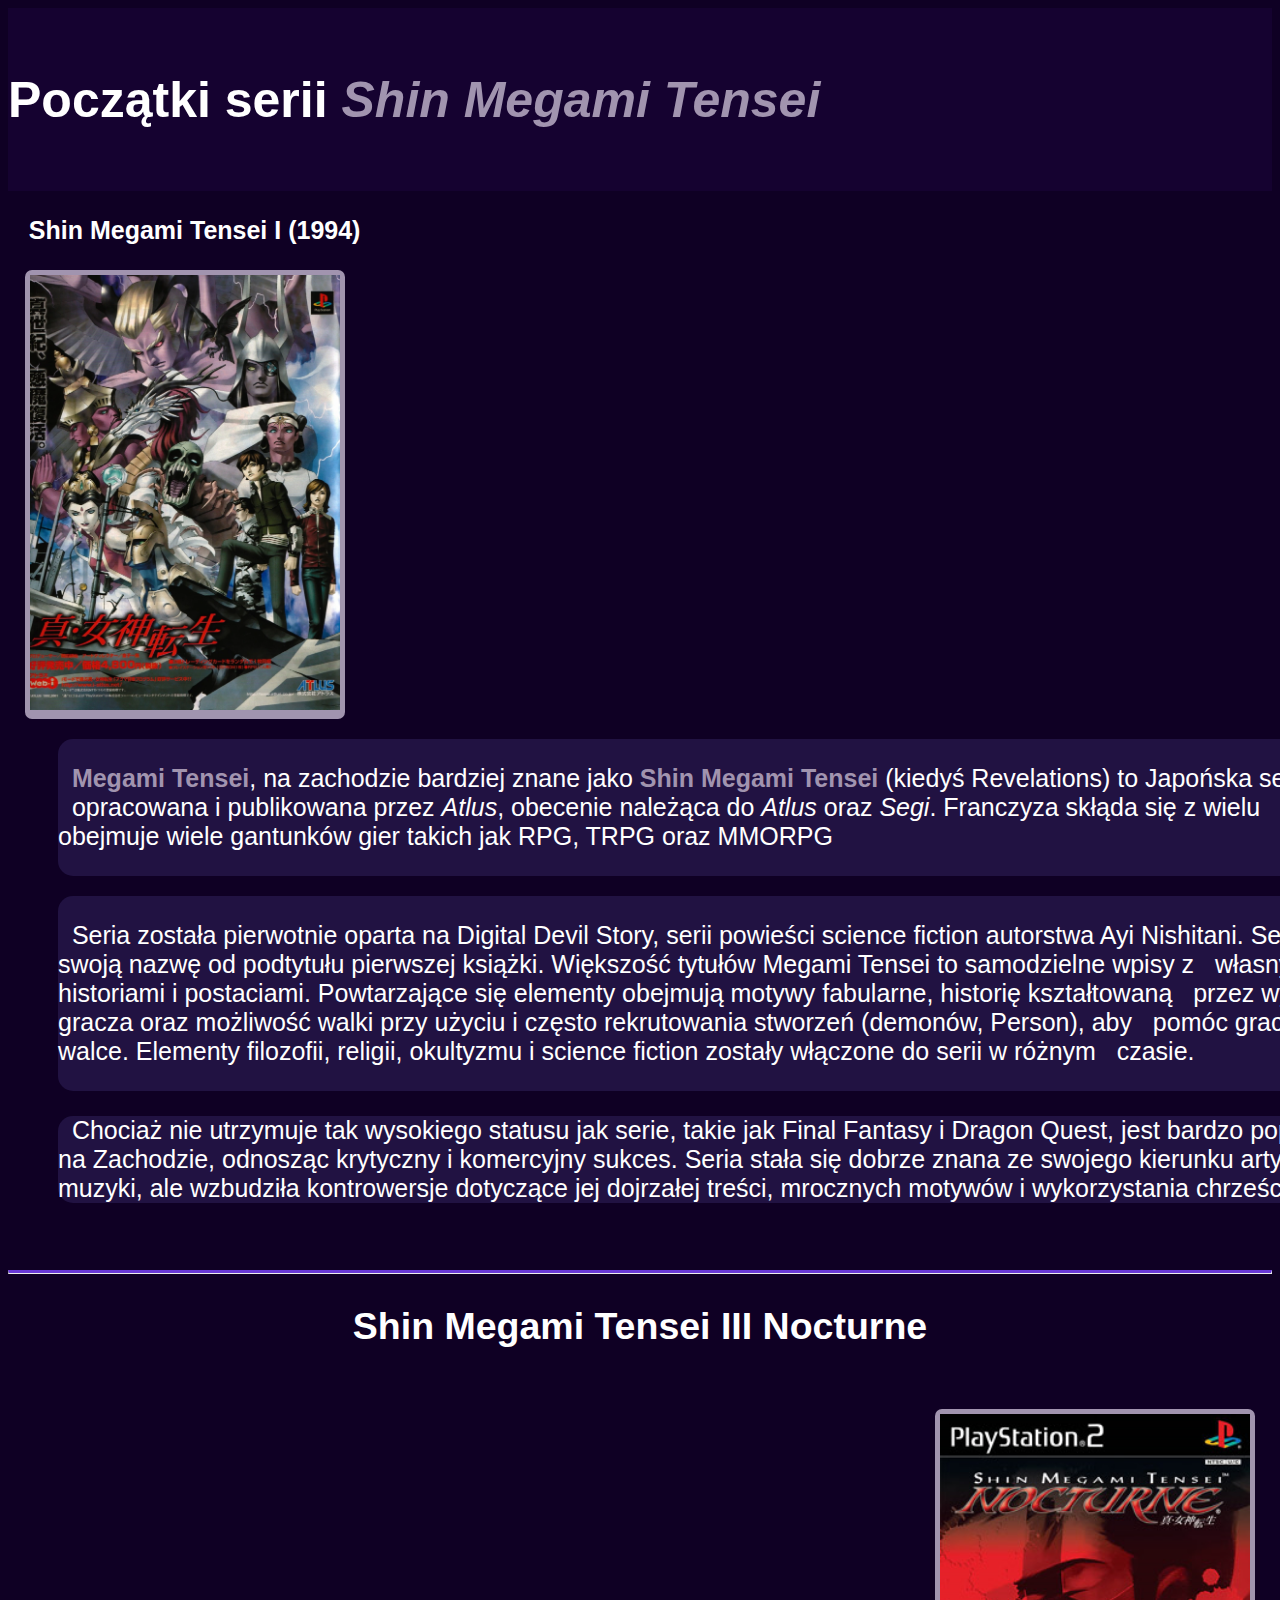
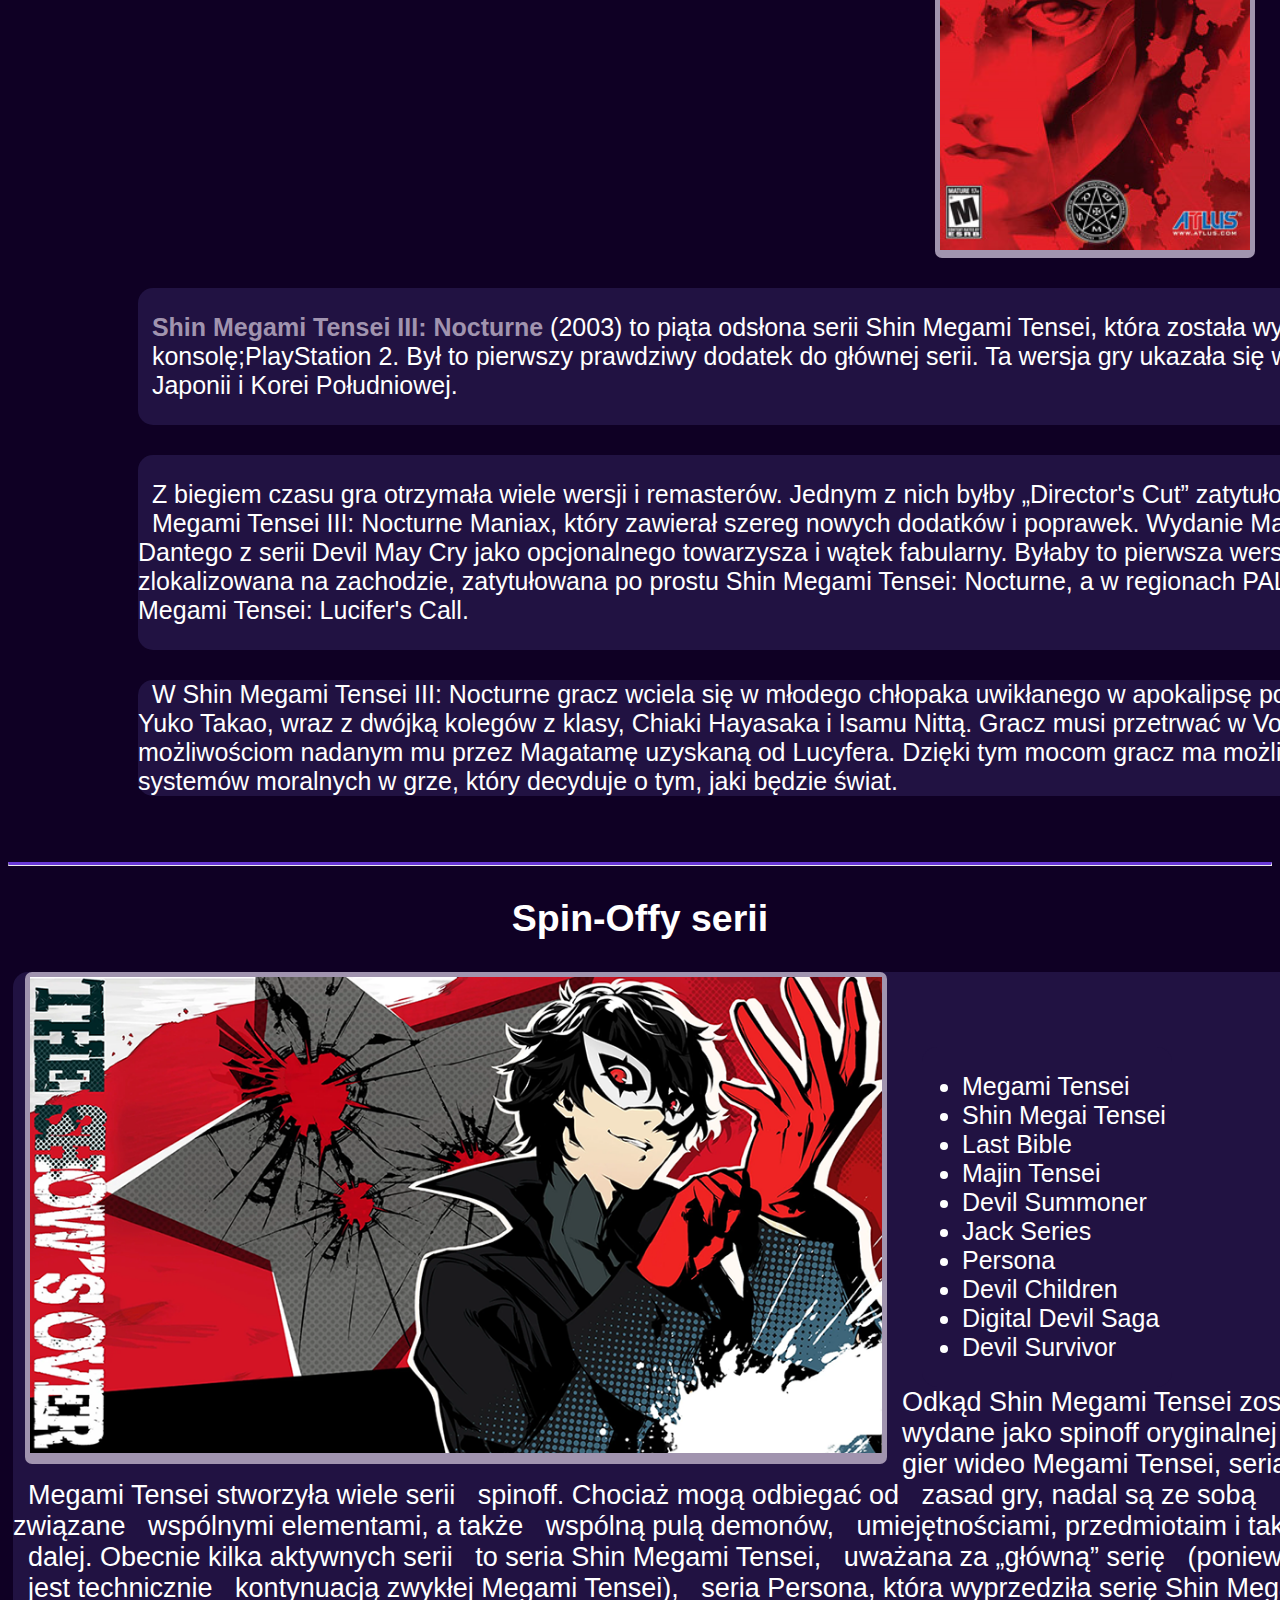
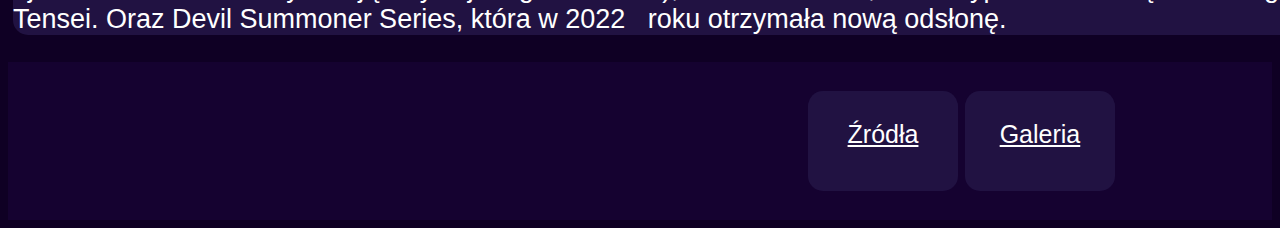
<file: index.html>
<!DOCTYPE html>
<html lang="pl">
<head>
    <meta charset="UTF-8">
    <meta http-equiv="X-UA-Compatible" content="IE=edge">
    <meta name="viewport" content="width=device-width, initial-scale=1.0">
    <title>Shin Megami Tensei</title>
    <meta name="description" content="Gry z serii Shin Megami Tensei">
    <meta name="author" content="Szymon Król">
    <link rel="stylesheet" href="style.css">
    <link rel="icon" type="image/x-icon" href="/Obrazy/smtfavicon.png">
    
</head>
<body>
   
    <header>
        <br>
        <h1>Początki serii <i class="kolnapis">Shin Megami Tensei</i></h1>
        <br>
    </header>
   
    <section>
        <div class="podpis1"><p>&nbsp;&nbsp;&nbsp;Shin Megami Tensei I (1994)</p></div>
    <div class="div1">
        <a href="#"><img src="Obrazy/smt1offposter.webp" alt="smt1" width="100%"></a>
    </div>
    <div class="div2">
     <p><b class="kolnapis">&nbsp;&nbsp;Megami Tensei</b>, na zachodzie bardziej znane jako <b class="kolnapis">Shin Megami Tensei</b> (kiedyś Revelations) to Japońska seria &nbsp;&nbsp;opracowana i publikowana przez <i>Atlus</i>, obecenie należąca do <i>Atlus</i> oraz <i>Segi</i>. Franczyza skłąda się z wielu &nbsp;&nbsp;"podserii" i obejmuje wiele gantunków gier takich jak RPG, TRPG oraz MMORPG</p>
     </div>
     <div class="div2">
        <p>&nbsp;&nbsp;Seria została pierwotnie oparta na Digital Devil Story, serii powieści science fiction autorstwa Ayi Nishitani. Seria &nbsp;&nbsp;bierze swoją nazwę od podtytułu pierwszej książki. Większość tytułów Megami Tensei to samodzielne wpisy z &nbsp;&nbsp;własnymi historiami i postaciami. Powtarzające się elementy obejmują motywy fabularne, historię kształtowaną &nbsp;&nbsp;przez wybory gracza oraz możliwość walki przy użyciu i często rekrutowania stworzeń (demonów, Person), aby &nbsp;&nbsp;pomóc graczowi w walce. Elementy filozofii, religii, okultyzmu i science fiction zostały włączone do serii w różnym &nbsp;&nbsp;czasie.</p>
        </div>
        <div class="div3">
            <p> &nbsp;&nbsp;Chociaż nie utrzymuje tak wysokiego statusu jak serie, takie jak Final Fantasy i Dragon Quest, jest bardzo popularna w Japonii i utrzymuje silny &nbsp;&nbsp;kult na Zachodzie, odnosząc krytyczny i komercyjny sukces. Seria stała się dobrze znana ze swojego kierunku artystycznego, wymagającej &nbsp;&nbsp;rozgrywki i muzyki, ale wzbudziła kontrowersje dotyczące jej dojrzałej treści, mrocznych motywów i wykorzystania chrześcijańskich obrazów &nbsp;&nbsp;religijnych. </p>
            </div>
</section>

<br><hr class="hr1">

<section>
    <h2 class="podpis2">Shin Megami Tensei III Nocturne</h2>
    <div class="div4">
        <a href="#"><img src="Obrazy/smtIIIcover.jpg" alt="smt1" width="100%"></a>
        </div>
        
        
        <div class="div6">
            <p><b class="kolnapis">&nbsp;&nbsp;Shin Megami Tensei III: Nocturne</b> (2003) to piąta odsłona serii Shin Megami Tensei, która została wydana na &nbsp;&nbsp;konsolę;PlayStation 2. Był to pierwszy prawdziwy dodatek do głównej serii. Ta wersja gry ukazała się wyłącznie w &nbsp;&nbsp;Japonii i Korei Południowej.</p>
            </div>
            
            <div class="div6">
                <p>&nbsp;&nbsp;Z biegiem czasu gra otrzymała wiele wersji i remasterów. Jednym z nich byłby „Director's Cut” zatytułowany Shin &nbsp;&nbsp;Megami Tensei III: Nocturne Maniax, który zawierał szereg nowych dodatków i poprawek. Wydanie Maniax &nbsp;&nbsp;zawierało Dantego z serii Devil May Cry jako opcjonalnego towarzysza i wątek fabularny. Byłaby to pierwsza wersja &nbsp;&nbsp;gry zlokalizowana na zachodzie, zatytułowana po prostu Shin Megami Tensei: Nocturne, a w regionach PAL jako &nbsp;&nbsp;Shin Megami Tensei: Lucifer's Call.</p>
            </div>
            
            <div class="div7">
                <p>&nbsp;&nbsp;W Shin Megami Tensei III: Nocturne gracz wciela się w młodego chłopaka uwikłanego w apokalipsę podczas wizyty u &nbsp;&nbsp;chorej nauczycielki, Yuko Takao, wraz z dwójką kolegów z klasy, Chiaki Hayasaka i Isamu Nittą. Gracz musi przetrwać w Vortex World &nbsp;&nbsp;dzięki nowym mocom i możliwościom nadanym mu przez Magatamę uzyskaną od Lucyfera. Dzięki tym mocom gracz ma możliwość &nbsp;&nbsp;sprzymierzenia się z jedym z systemów moralnych w grze, który decyduje o tym, jaki będzie świat.</p>
            </div>
            
            
</section>
<br><hr class="hr1">
<section>
    <h2 class="podpis2">Spin-Offy serii</h2>
    <div class="div8">
        <a href="#"><img src="Obrazy/persona5aoa.webp" alt="persona5" width="100%"></a>
    </div>
    <div class="div10">
        <ul>
            <li>Megami Tensei</li>
            <li>Shin Megai Tensei</li>
            <li>Last Bible</li>
            <li>Majin Tensei</li>
            <li>Devil Summoner</li>
            <li>Jack Series</li>
            <li>Persona</li>
            <li>Devil Children</li>
            <li>Digital Devil Saga</li>
            <li>Devil Survivor</li>

        </ul>
    </div>

    <div class="div9">
            <p>&nbsp;&nbsp;Odkąd Shin Megami Tensei zostało &nbsp;&nbsp;wydane jako spinoff oryginalnej serii &nbsp;&nbsp;gier wideo Megami Tensei, seria &nbsp;&nbsp;Megami Tensei stworzyła wiele serii &nbsp;&nbsp;spinoff. Chociaż mogą odbiegać od &nbsp;&nbsp;zasad gry, nadal są ze sobą związane &nbsp;&nbsp;wspólnymi elementami, a także &nbsp;&nbsp;wspólną pulą demonów, &nbsp;&nbsp;umiejętnościami, przedmiotaim i tak &nbsp;&nbsp;dalej.

                Obecnie kilka aktywnych serii &nbsp;&nbsp;to seria Shin Megami Tensei, &nbsp;&nbsp;uważana za „główną” serię &nbsp;&nbsp;(ponieważ &nbsp;&nbsp;jest technicznie &nbsp;&nbsp;kontynuacją zwykłej Megami Tensei), &nbsp;&nbsp;seria Persona, która wyprzedziła serię Shin Megami Tensei. Oraz Devil Summoner Series, która w 2022 &nbsp;&nbsp;roku otrzymała nową odsłonę.</p>
    </div>
</section>


<footer>
    <br>
    <div class="div11"><br><a href="Podstrony/Zrodla/index.html">Źródła</a><br> </div>
    <div class="div12"><br><a href="Podstrony/GaleriaZ/index.html">Galeria</a><br></div>
    <br><br>
    
</footer>
</body>


<!-- <div class="podpis2"><p>Shin Megami Tensei III Nocturne &nbsp;&nbsp;&nbsp;&nbsp;&nbsp;&nbsp;&nbsp;&nbsp;&nbsp;&nbsp;&nbsp;&nbsp;&nbsp;&nbsp;&nbsp;&nbsp;&nbsp;&nbsp;&nbsp;&nbsp;&nbsp;&nbsp;&nbsp;&nbsp;&nbsp;&nbsp;&nbsp;&nbsp;&nbsp;(2003)</p></div> -->
</file>
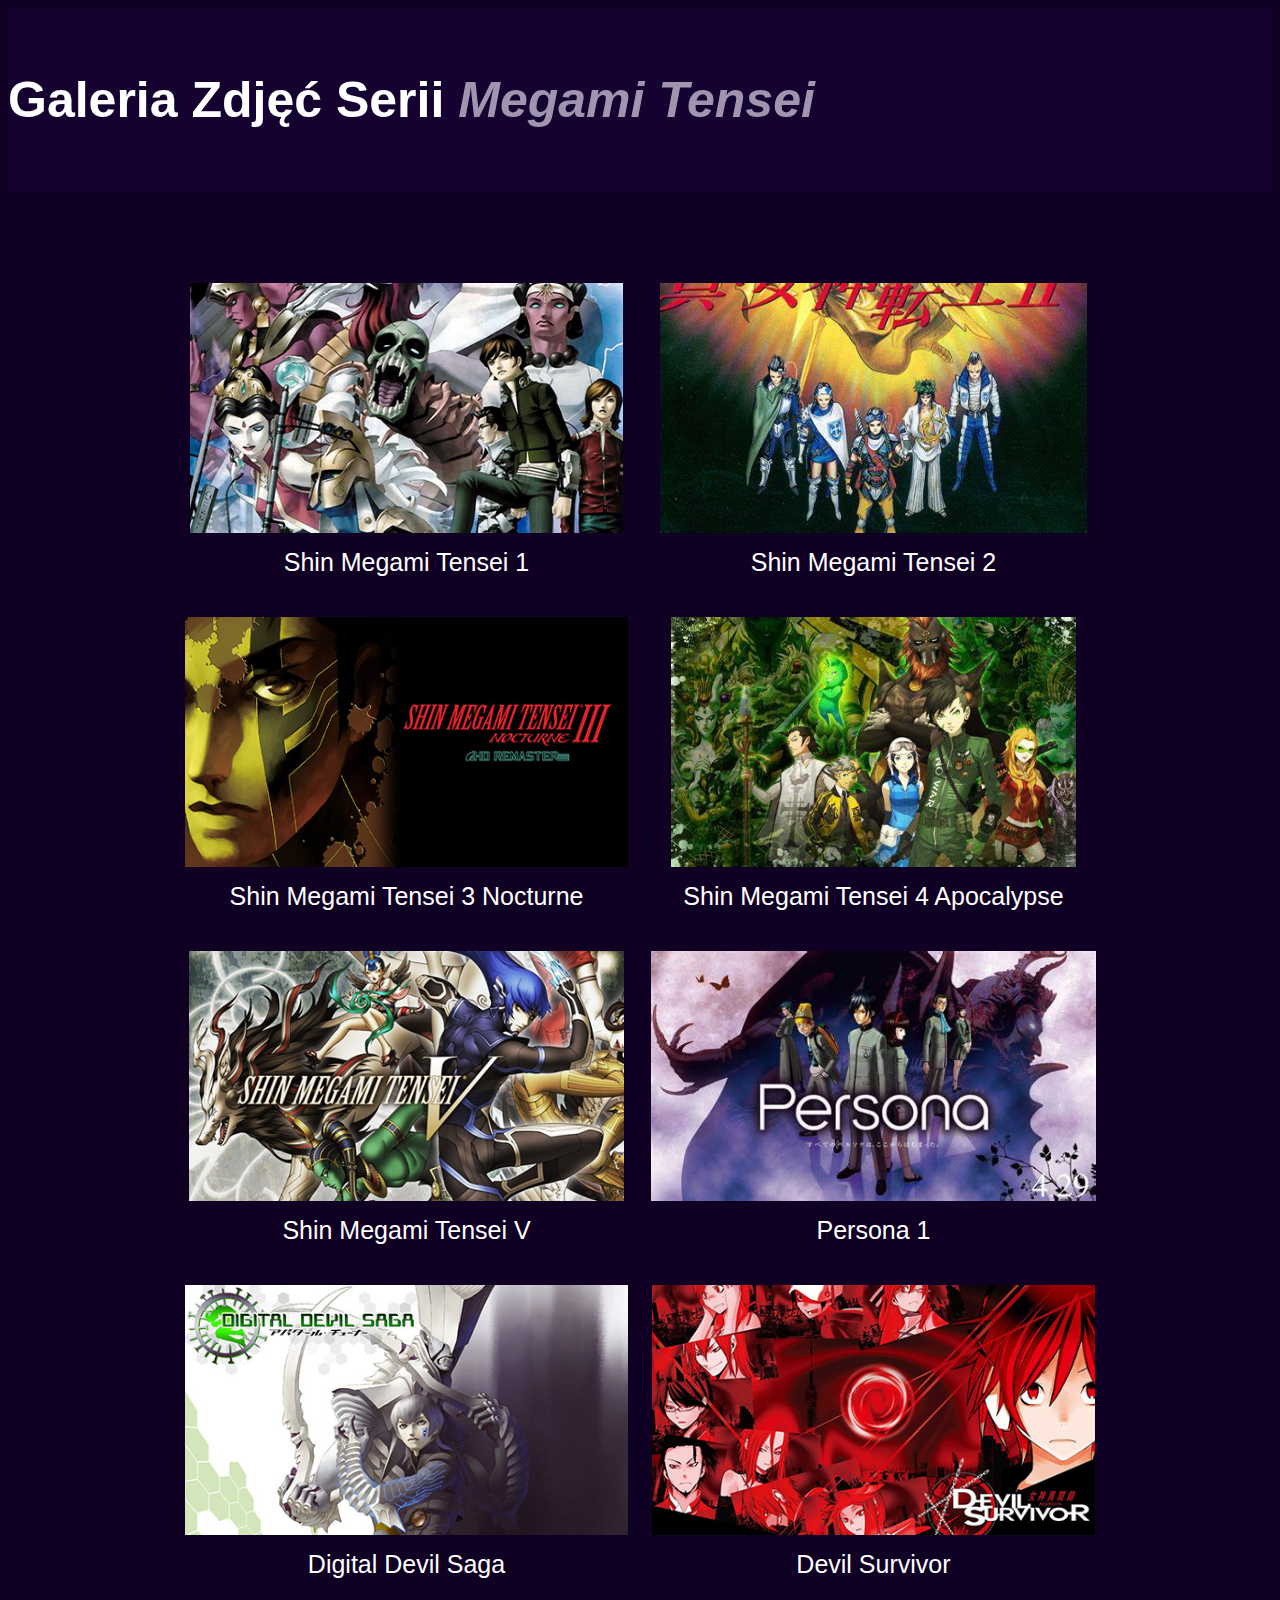
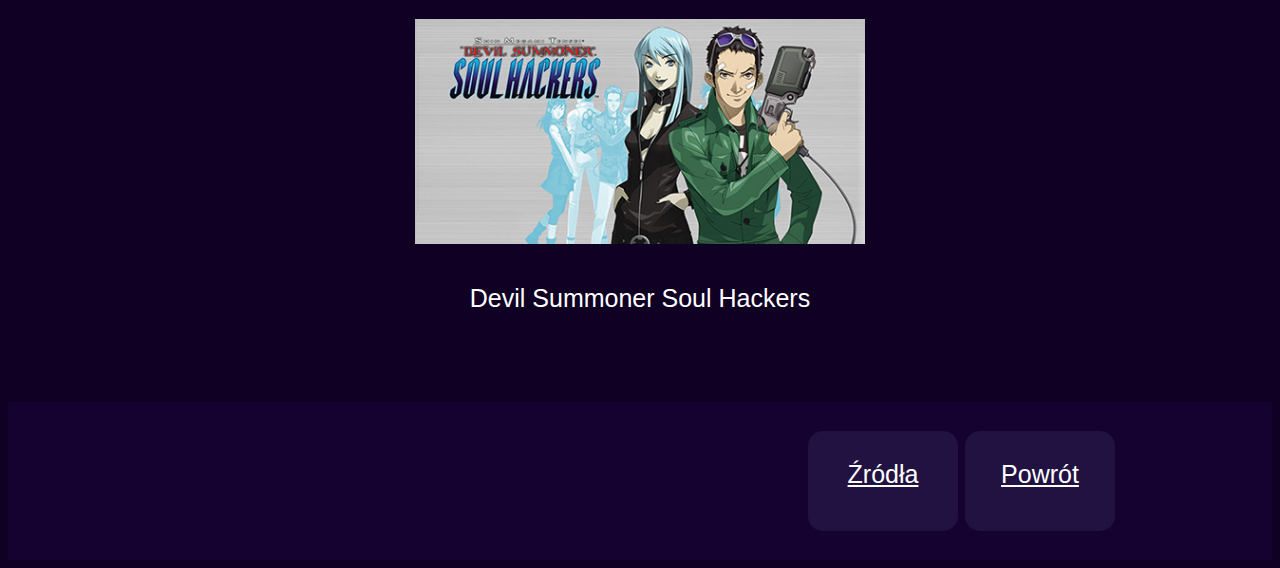
<file: Podstrony/GaleriaZ/index.html>
<!DOCTYPE html>
<html lang="pl">
<head>
    <meta charset="UTF-8">
    <meta http-equiv="X-UA-Compatible" content="IE=edge">
    <meta name="viewport" content="width=device-width, initial-scale=1.0">
    <title>Galeria Zdjęć Shin Megami Tensei</title>
    <meta name="description" content="Gry z serii Shin Megami Tensei">
    <meta name="author" content="Szymon Król">
    <link rel="stylesheet" href="/style.css">
    <link rel="icon" type="image/x-icon" href="/Obrazy/smtfavicon.png">
    
</head>
<body>
    <header>
        <br>
        <h1>Galeria Zdjęć Serii <i class="kolnapis">Megami Tensei</i></h1>
        <br>
    </header>
    <br><br><br>
    <main>
	
		<article>
		
			<div class="container">
			
		
			
				<div class="postcard">
				
					<div class="photo1"> 
						<a href="#"><img src="/Obrazy/smt1.jpg" alt="smt1"></a>
					</div>
					<p>Shin Megami Tensei 1</p>
					
				</div>
				
				<div class="postcard">
				
					<div class="photo2"> 
						<a href="#"><img src="/Obrazy/photo2.png" alt="smt2"></a>
					</div>
					<p>Shin Megami Tensei 2</p>
					
				</div>
				
				<div class="postcard">
				
					<div class="photo3"> 
						<a href="#"><img src="/Obrazy/smtIII.jpg" alt="smt3"></a>
					</div>
					<p>Shin Megami Tensei 3 Nocturne</p>
					
				</div>
				
				<div class="postcard">
				
					<div class="photo4"> 
						<a href="#"><img src="/Obrazy/photo8.png" alt="smt4a"></a>
					</div>
					<p>Shin Megami Tensei 4 Apocalypse</p>
					
				</div>				
				
                <div class="postcard">
				
					<div class="photo6"> 
						<a href="#"><img src="/Obrazy/smtV.jpg" alt="p1"></a>
					</div>	
					<p>Shin Megami Tensei V</p>
				</div>
                <div class="postcard">
				
					<div class="photo6"> 
						<a href="#"><img src="/Obrazy/photo6.png" alt="p1"></a>
					</div>	
					<p>Persona 1</p>
				</div>		

                <div class="postcard">
				
					<div class="photo7"> 
						<a href="#"><img src="/Obrazy/dds1.jpg" alt="p1"></a>
					</div>	
					<p>Digital Devil Saga</p>
				</div>	
                
                <div class="postcard">
				
					<div class="photo8"> 
						<a href="#"><img src="/Obrazy/ds.jpg" alt="p1"></a>
					</div>	
					<p>Devil Survivor</p>
				</div>
                
                <div class="postcard">
				
					<div class="photo9"> 
						<a href="#"><img src="/Obrazy/soulhackers.jpg" alt="p1"></a>
					</div>	
					<p>Devil Summoner Soul Hackers</p>
				</div>
	
			</div>

		</article>
	
	</main>
    <br>
    <footer>
        <br>
        <div class="div11"><br><a href="/Podstrony/Zrodla/index.html">Źródła</a><br> </div>
        <div class="div12"><br><a href="/index.html">Powrót</a><br></div>
        <br><br>
        
    </footer>
</body>
</file>
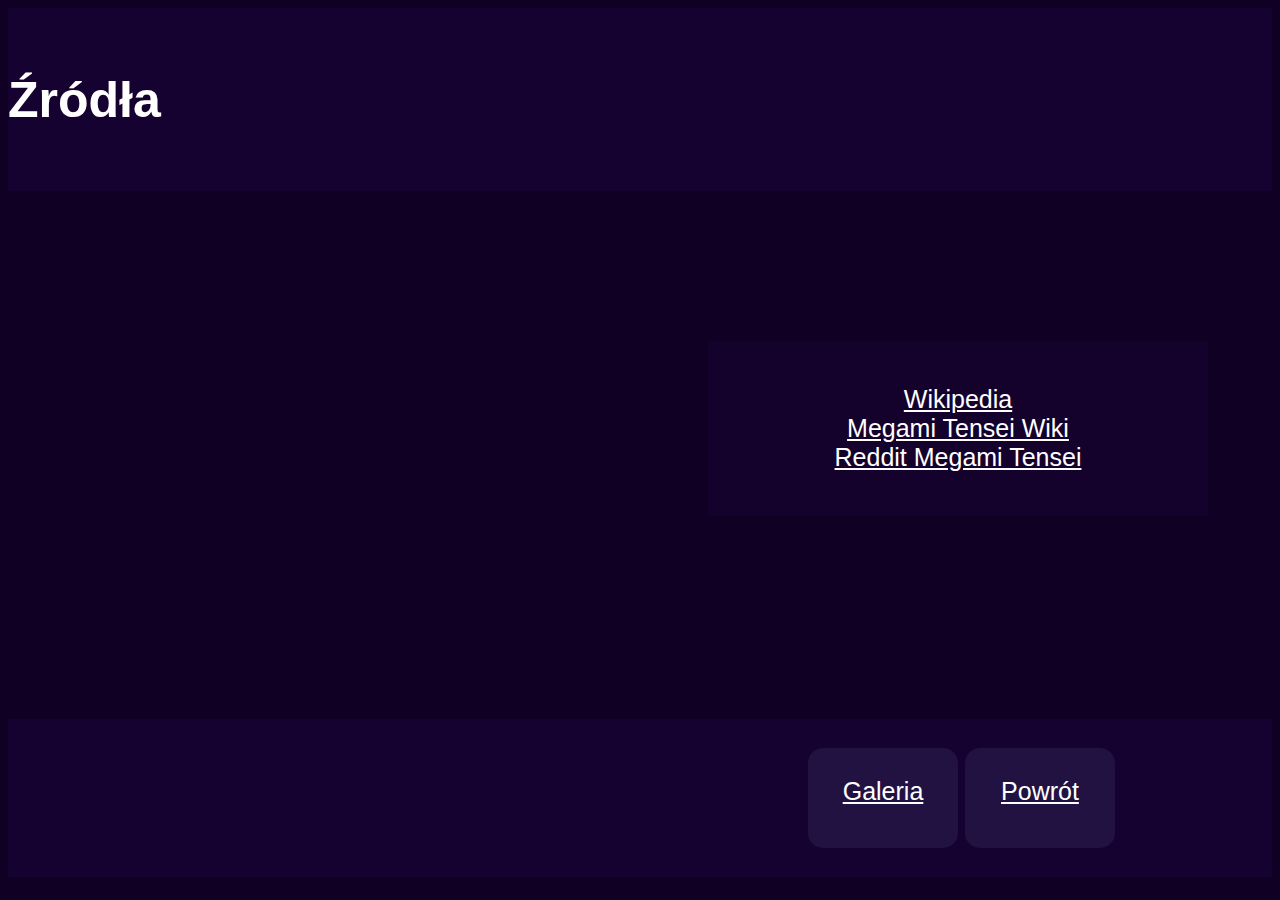
<file: Podstrony/Zrodla/index.html>
<!DOCTYPE html>
<html lang="pl">
<head>
    <meta charset="UTF-8">
    <meta http-equiv="X-UA-Compatible" content="IE=edge">
    <meta name="viewport" content="width=device-width, initial-scale=1.0">
    <title>Galeria Zdjęć Shin Megami Tensei</title>
    <meta name="description" content="Gry z serii Shin Megami Tensei">
    <meta name="author" content="Szymon Król">
    <link rel="stylesheet" href="/style.css">
    <link rel="icon" type="image/x-icon" href="/Obrazy/smtfavicon.png">
    
</head>
<body>
    <header>
        <br>
        <h1>Źródła</h1>
        <br>
    </header>

<div class="zrodla">
    <br>
    <a href="https://en.wikipedia.org/wiki/Megami_Tensei" target="_blank">Wikipedia</a><br>
    <a href="https://megamitensei.fandom.com/wiki/Megami_Tensei_Wiki" target="_blank">Megami Tensei Wiki</a><br>
    <a href="https://www.reddit.com/r/Megaten/" target="_blank">Reddit Megami Tensei</a><br><br>
    
</div>

<br><br><br><br><br><br><br>
    <footer>
        <br>
        <div class="div11"><br><a href="/Podstrony/GaleriaZ/index.html">Galeria</a><br> </div>
        <div class="div12"><br><a href="/index.html">Powrót</a><br></div>
        <br><br>
        
    </footer>


</body>
</file>
<file: style.css>
*{
    box-sizing: border-box;
}
body{
    background-color: #0f0024;
	font-family: 'Open Sans', sans-serif;
	font-size: 25px;
    color: white;
}

.div1{
    float:left;
    display: inline;
    top: 120px;
    left: 50px;
    width: 320px;
    height: 449px;  
    padding: 5px;
    border-radius: 7px;
    background-color: #a194af;
    align-self: center;   
    margin-left: 17px;
}
img{
    max-width: 100%;
    max-height: 100%;
}

.kolnapis{
	color: #a194af;
}

.div2{
    background-color: #211242;
    display: inline-block;
    margin-left: 50px;
    width: 1350px;
    margin-top: 20px;
    border-radius: 15px;
    font-size: 25px;
    
}

.div3{
    background-color: #211242;
    
    margin-left: 50px;
    width: 1690px;
    margin-top: 20px;
    border-radius: 15px;
    margin-top: 20px;
    
}

.hr1 {
	border-top: 3px solid #6939d6;
  }

  .div4{
    
    top: 120px;
    width: 320px;
    height: 449px;  
    padding: 5px;
    border-radius: 7px;
    background-color: #a194af;
    margin-top: 30px;
    float: right;
    margin-right: 17px;
}


.div5{
    background-color: #211242;
    display: inline;
    margin-left: 50px;
    width: 1450px;
    margin-top: 20px;
    border-radius: 15px;
    
    
}

.podpis2{
    
    font-weight: bold;
    
    text-align: center;
}

.podpis1{
    font-weight: bold;
}

.div6{
    background-color: #211242;
    display: inline-block;
    width: 1350px;
    border-radius: 15px;
    margin-left: 130px;
    margin-top: 30px;
    
}
.div7{
    background-color: #211242;
    width: 1600px;
    border-radius: 15px;
    margin-left: 130px;
    margin-top: 30px;
    
    
}

.div8{
    width:862px;
    float:left;
    display: inline;
    top: 120px;
    left: 50px;
    
      
    padding: 5px;
    border-radius: 7px;
    background-color: #a194af;  
    margin-left: 17px;
}

.div9{
    background-color: #211242;
    margin-left: 50px;
    width: 1350px;
    margin-top: 20px;
    border-radius: 15px;
    margin-left: 5px;
    font-size: 27px;
    
}
.div10{
    background-color: #211242;
    
    width: 250px;
    margin-top: 20px;
    border-radius: 15px;
    margin-right: 100px;
    font-size: 25px;
    float: right;
    margin-top: 75px;
   
}
.div11{
    background-color: #211242;
    width: 150px;
    height: 100px;
    text-align: center;
    border-radius: 15px;
    display: inline-block;
    margin-left: 800px;
}
.div12{
    background-color:#211242;
    width: 150px;
    height: 100px;
    text-align: center;
    border-radius: 15px;
    display: inline-block;
    }

header{
    background-color: #150230;
}

footer{
    background-color: #150230;
}



a:link 
{
    color: #fff;
}

a:visited 
{
    color: #5722b9;
}

a:hover 
{
    color: #610cd1;
}

a:active 
{    
	color: #4b0683;
}

.container
{
	margin-left: auto;
	margin-right: auto;
	width: 1000px;
	text-align: center;
	padding: 0;
	margin-bottom: 25px;
}

.postcard
{
	display: inline-block;
	width: 460px;
	text-align: center;
	padding: 5px;
}

.postcard p
{
	padding: 5px;
	margin-top: 10px;
}


.photo1{
    overflow: hidden;
    width: 450px;
    height: 250px;
}
.photo1 img
{
     transition: all .5s ease-in-out;
}
.photo1:hover img{
	transform: scale(1.15)
}



.photo2{
    overflow: hidden;
    width: 450px;
    height: 250px;
}
.photo2 img
{
     transition: all .5s ease-in-out;
}
.photo2:hover img{
	transform: scale(1.15)
}




.photo3{
    overflow: hidden;
    width: 450px;
    height: 250px;
}
.photo3 img
{
     transition: all .5s ease-in-out;
}
.photo3:hover img{
	transform: scale(1.15)
}



.photo4{
    overflow: hidden;
    width: 450px;
    height: 250px;
}
.photo4 img
{
     transition: all .5s ease-in-out;
}
.photo4:hover img{
	transform: scale(1.15)
}


.photo5
{
	width: 450px;
	height: 278px;
	overflow: hidden;
}
.photo5 img{
	transition: all .5s ease-in-out;
}

.photo5:hover img{
	transform: scale(1.15)
}


.photo6{
    overflow: hidden;
    width: 450px;
    height: 250px;
}
.photo6 img
{
     transition: all .5s ease-in-out;
}
.photo6:hover img{
	transform: scale(1.15)
}

.photo7{
    overflow: hidden;
    width: 450px;
    height: 250px;
}
.photo7 img
{
     transition: all .5s ease-in-out;
}
.photo7:hover img{
	transform: scale(1.15)
}


.photo8{
    overflow: hidden;
    width: 450px;
    height: 250px;
}
.photo8 img
{
     transition: all .5s ease-in-out;
}
.photo8:hover img{
	transform: scale(1.15)
}

.photo9{
    overflow: hidden;
    width: 450px;
    height: 250px;
}
.photo9 img
{
     transition: all .5s ease-in-out;
}
.photo9:hover img{
	transform: scale(1.15)
}

.zrodla{
    margin-left: 700px;
    margin-top: 150px;
    width: 500px;
   
    padding: 15px;
    text-align: center;
    background-color: #14022c;
}
</file>
